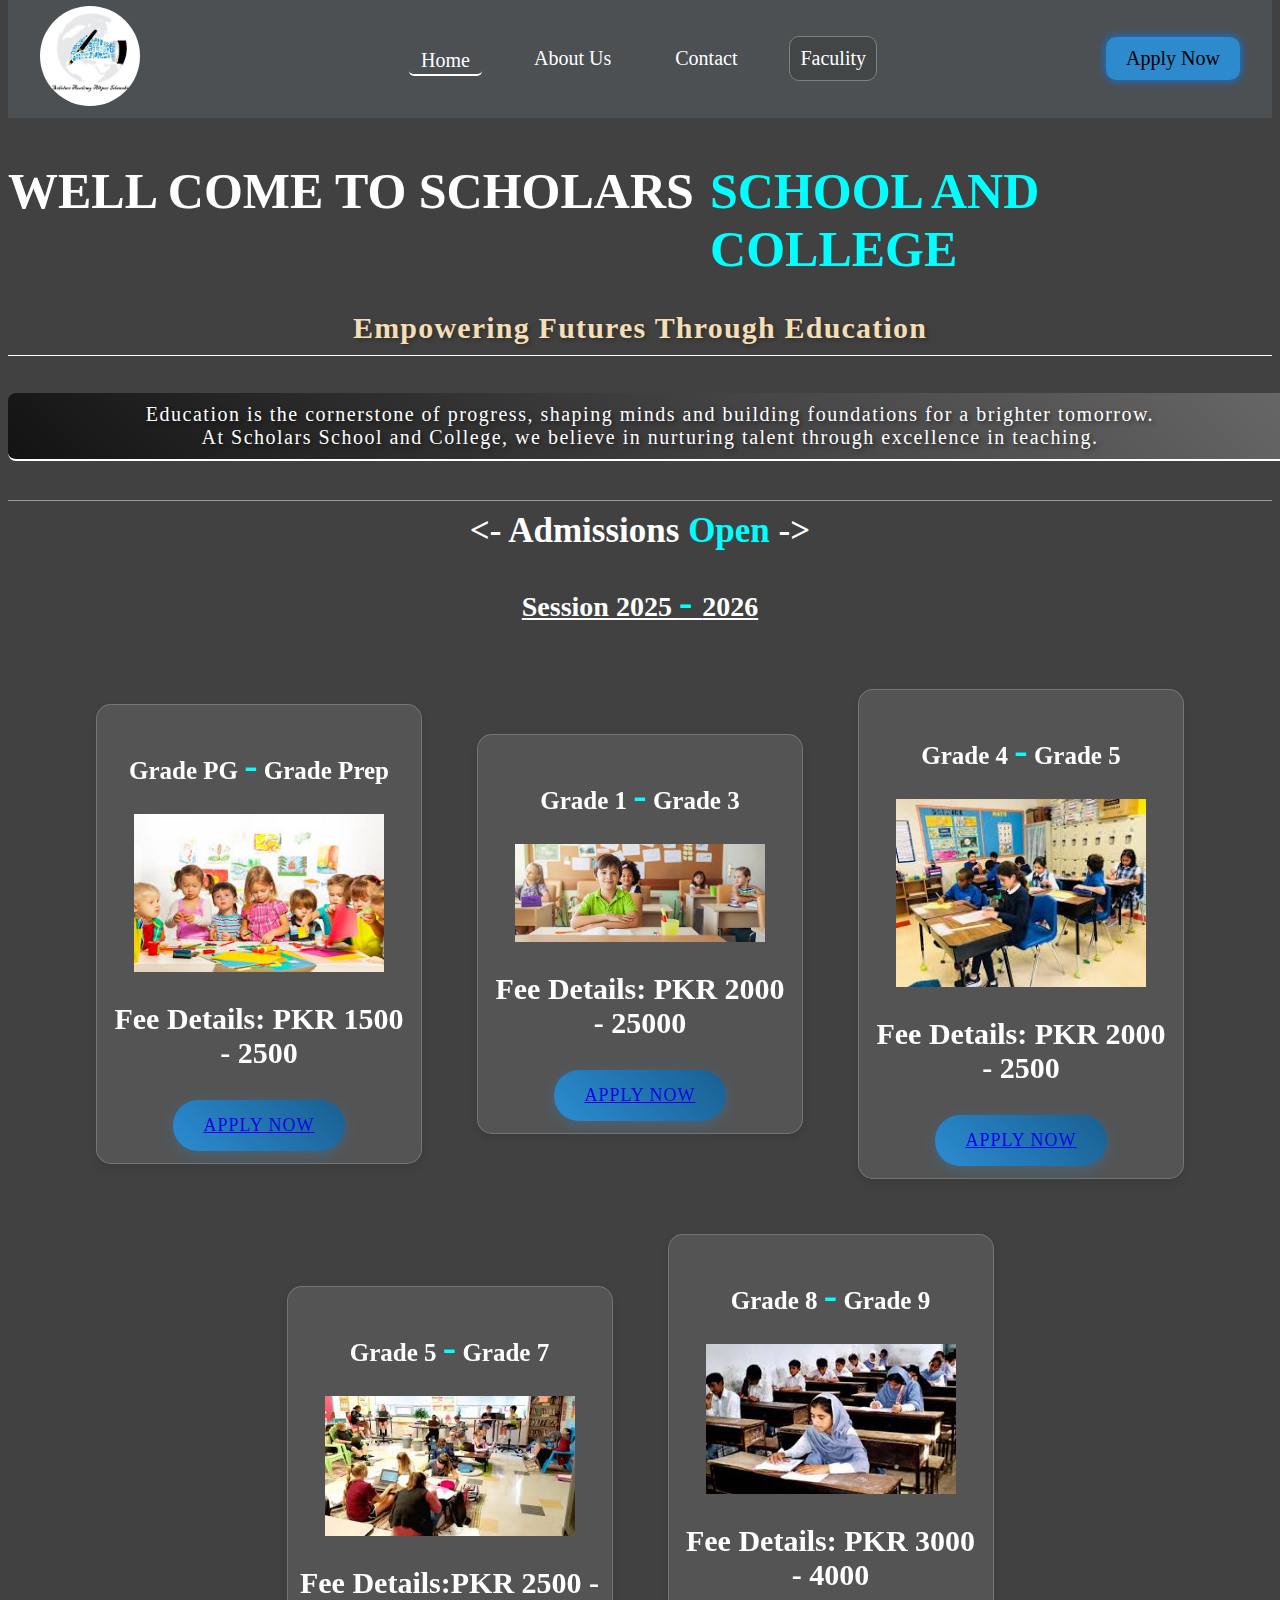
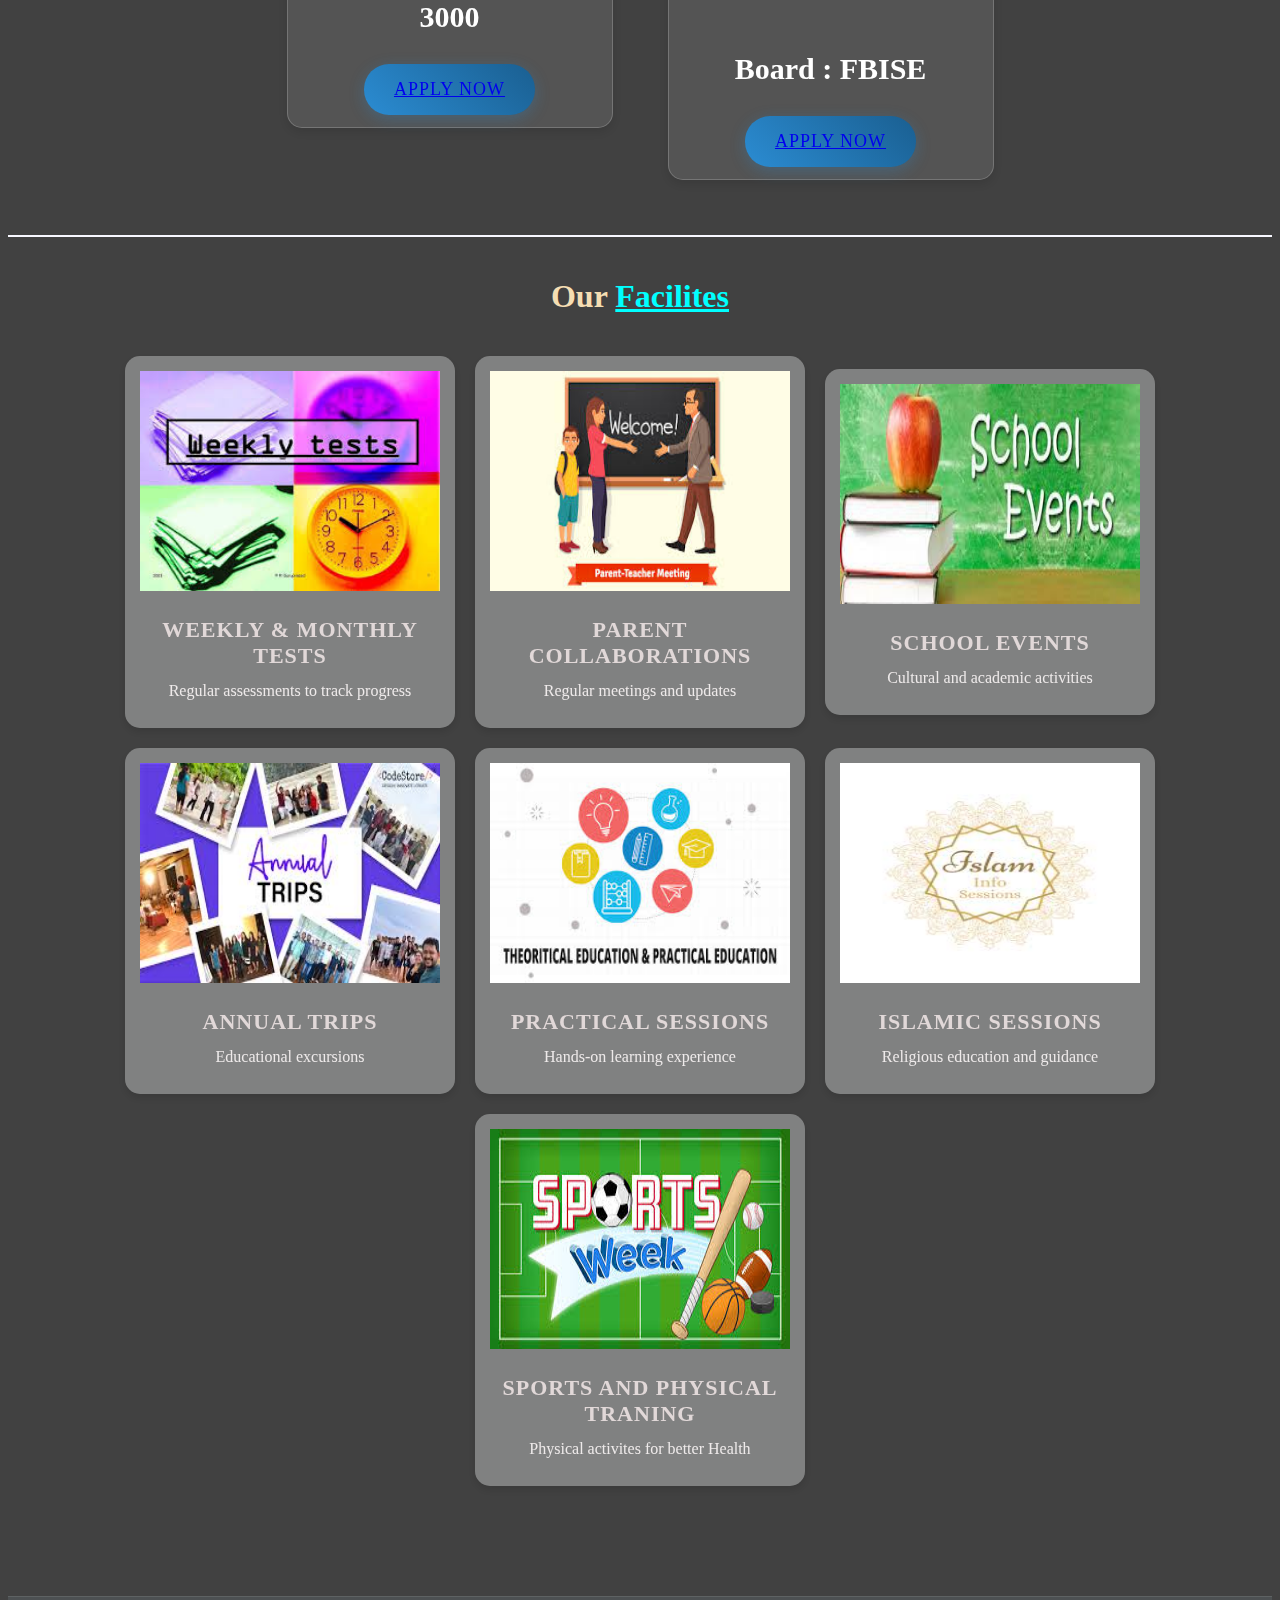
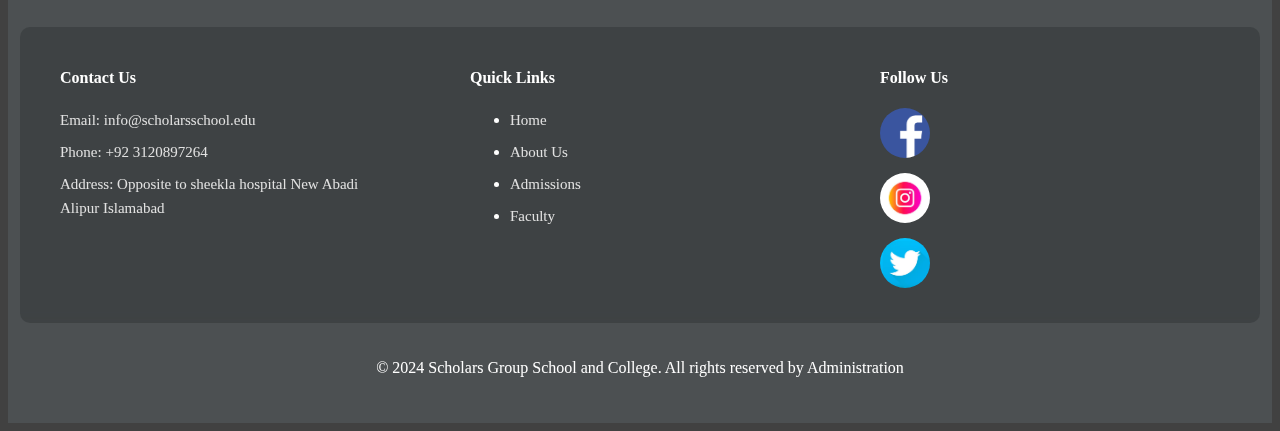
<file: Scholars School/index.html>
<!DOCTYPE html>
<html lang="en">
<head>
    <meta charset="UTF-8">
    <meta name="viewport" content="width=device-width, initial-scale=1.0">
    <title>Scholars School and College</title>
    <link rel="stylesheet" href="style.css">
</head>
<body>
    <nav class="navbar">
    <div class="nav-container">
        <div class="logo">
            <img src="logo.jpeg" alt="" class="logoimg">
        </div>
        <div class="navitems">
            <ul class="list">
                <li class="list-items" id="fist">Home</li>
                <li class="list-items"><a href="About.html">About Us</a></li>
                <li class="list-items" ><a  href="contects.html">Contact</a></li>
                <a href="faculity.html" class="modebtn" >Faculity</a>
            </ul>
        </div>
        <div class="drop">
            <button class="applybtn"><a href="https://wa.me/+923085449699">Apply Now</a></button>
        </div>
       </div>
       </nav>
    
       <div class="mainpage">
        <h1 class="mainhead">
            WELL COME TO SCHOLARS &nbsp;&nbsp;&nbsp; <span class="hsp">SCHOOL AND COLLEGE</span>
        </h1>
    
        <div class="maincontent">
        <div class="education-intro">
            <h2 class="emp">Empowering Futures Through Education</h2>
            <p class="edu">Education is the cornerstone of progress, shaping minds and building foundations for a brighter tomorrow.  <br> At Scholars School and College, we believe in nurturing talent through excellence in teaching.</p>
        </div>
        </div>
        <div class="admissionConatianer" id="admin"></div>
            <h1 class="adh"><- Admissions <span class="spnad">Open</span> -></h1>
            <h3 class="he3">Session 2025 <span class="ter"> - </span> 2026</h3>

            
            <div class="adminCards">
                <div class="card">
                    <h3  class="headd">Grade PG <span class="ter">-</span> Grade Prep</h3>
                    <img src="nurs.jpeg" alt="Prep - 2" class="card-imgg">
                    <p class="fee">Fee Details: PKR 1500 - 2500 </p>
                    <button class="apply"><a href="https://wa.me/+923085449699">Apply Now</a></button>
                </div>
                <div class="card">
                    <h3  class="headd" >Grade 1 <span class="ter">-</span> Grade 3</h3>
                    <img src="one.jpeg" alt="3 - 5" class="card-imgg">
                    <p class="fee">Fee Details: PKR 2000 - 25000</p>
                    <button class="apply"><a href="https://wa.me/+923085449699">Apply Now</a></button>
                </div>
                <div class="card">
                    <h3  class="headd">Grade 4 <span class="ter">-</span> Grade 5</h3>
                    <img src="fith.jpeg" alt="6 - 7" class="card-imgg">
                    <p class="fee">Fee Details: PKR 2000 - 2500</p>
                    <button class="apply"><a href="https://wa.me/+923085449699">Apply Now</a></button>
                </div>
                <div class="card">
                    <h3 class="headd">Grade 5 <span class="ter">-</span> Grade 7</h3>
                    <img src="deven.jpeg" alt="6 - 7" class="card-imgg">
                    <p class="fee">Fee Details:PKR  2500 - 3000</p>
                    <button class="apply"><a href="https://wa.me/+923085449699">Apply Now</a></button>
                </div>
                <div class="card">
                    <h3  class="headd">Grade 8 <span class="ter">-</span> Grade 9</h3>
                    <img src="nine.jpeg" alt="6 - 7" class="card-imgg">
                    <p class="fee">Fee Details: PKR 3000 - 4000</p>
                    <p class="fee">Board : FBISE</p>
                    <button class="apply"><a href="https://wa.me/+923085449699">Apply Now</a></button>
                </div>
                
                 </div>

<div class="facilite">

</div>
<div class="facilites-cards">
    <h1 class="fchead">Our <span class="fcspan">
        Facilites
    </span></h1>
    <div class="facilitiCrds">
        <div class="facCards">
            <img src="tests.jpeg" alt="Tests" class="fac-img">
            <h3 class="fac-title">Weekly & Monthly Tests</h3>
            <p class="fac-desc">Regular assessments to track progress</p>
        </div>
        <div class="facCards">
            <img src="parents.jpeg" alt="Parents" class="fac-img">
            <h3 class="fac-title">Parent Collaborations</h3>
            <p class="fac-desc">Regular meetings and updates</p>
        </div>
        <div class="facCards">
            <img src="events.jpeg" alt="Events" class="fac-img">
            <h3 class="fac-title">School Events</h3>
            <p class="fac-desc">Cultural and academic activities</p>
        </div>
        <div class="facCards">
            <img src="trips.jpeg" alt="Trips" class="fac-img">
            <h3 class="fac-title">Annual Trips</h3>
            <p class="fac-desc">Educational excursions</p>
        </div>
        <div class="facCards">
            <img src="prat.jpeg" alt="Practicals" class="fac-img">
            <h3 class="fac-title">Practical Sessions</h3>
            <p class="fac-desc">Hands-on learning experience</p>
        </div>
        <div class="facCards">
            <img src="islam.jpeg" alt="Islamic" class="fac-img">
            <h3 class="fac-title">Islamic Sessions</h3>
            <p class="fac-desc">Religious education and guidance</p>
        </div>
        <div class="facCards">
            <img src="spots.jpeg" alt="WhatsApp" class="fac-img">
            <h3 class="fac-title">Sports and Physical Traning</h3>
            <p class="fac-desc">Physical activites for better Health</p>
        </div>
    </div>
</div>
</div>

<footer class="footer">
    <div class="footer-content">
        <div class="footer-section">
            <h4>Contact Us</h4>
            <p>Email: info@scholarsschool.edu</p>
            <p>Phone: +92 3120897264</p>
            <p>Address: Opposite to sheekla hospital New Abadi Alipur Islamabad</p>
        </div>
        <div class="footer-section">
            <h4>Quick Links</h4>
            <ul>
                <li><a href="#">Home</a></li>
                <li><a href="About.html">About Us</a></li>
                <li><a href="index.html">Admissions</a></li>
                <li><a href="faculity.html">Faculty</a></li>
            </ul>
        </div>
        <div class="footer-section">
            <h4>Follow Us</h4>
            <div class="social-links">
                <a href="https://www.facebook.com/scholars.academy.isb/"><img src="fb.png" alt="Facebook"></a>
                <a href="https://www.facebook.com/scholars.academy.isb/"><img src="isntag.jpeg" alt="Instagram"></a>
                <a href="https://www.facebook.com/scholars.academy.isb/"><img src="twit.jpeg" alt="Twitter"></a>
            </div>
        </div>
    </div>
    <div class="footer-bottom">
        <p>&copy; 2024 Scholars Group School and College. All rights reserved by Administration</p>
    </div>
</footer>
</body>
</html>
</file>
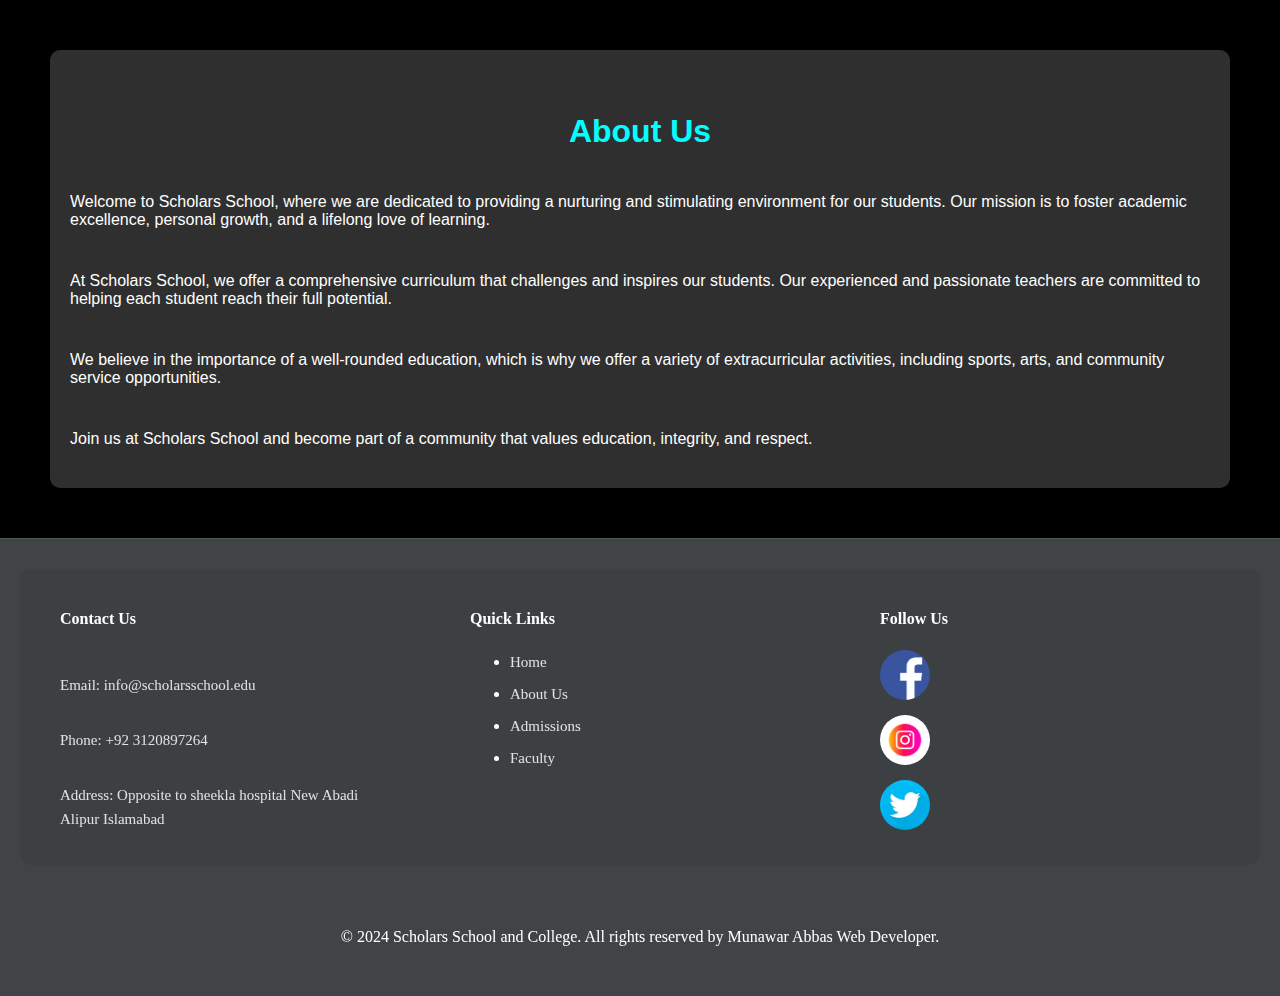
<file: Scholars School/About.html>
<!DOCTYPE html>
<html lang="en">
<head>
    <meta charset="UTF-8">
    <meta name="viewport" content="width=device-width, initial-scale=1.0">
    <title>About Us - Scholars School</title>
    <link rel="stylesheet" href="style.css">
    <style>
        body {
            margin: 0;
            padding: 0;
            font-family: Arial, sans-serif;
             background-color: black;
            background-size: cover;
            color: white;
        }
        .content {
            margin-top: 20px;
            background: rgba(93, 93, 93, 0.5);
            padding: 20px;
            margin: 50px;
            border-radius: 10px;
        }
        h1, p {
            margin: 0 0 20px 0;
            margin-top: 20px;
            padding-top: 23px;
        }
        .pp{
            text-align: center;
              color: aqua;
        }
    </style>
</head>
<body>
    <div class="content">
        <h1 class="pp">About Us</h1>
        <p>Welcome to Scholars School, where we are dedicated to providing a nurturing and stimulating environment for our students. Our mission is to foster academic excellence, personal growth, and a lifelong love of learning.</p>
        <p>At Scholars School, we offer a comprehensive curriculum that challenges and inspires our students. Our experienced and passionate teachers are committed to helping each student reach their full potential.</p>
        <p>We believe in the importance of a well-rounded education, which is why we offer a variety of extracurricular activities, including sports, arts, and community service opportunities.</p>
        <p>Join us at Scholars School and become part of a community that values education, integrity, and respect.</p>
    </div>

    <footer class="footer">
        <div class="footer-content">
            <div class="footer-section">
                <h4>Contact Us</h4>
                <p>Email: info@scholarsschool.edu</p>
                <p>Phone: +92 3120897264</p>
                <p>Address: Opposite to sheekla hospital New Abadi Alipur Islamabad</p>
            </div>
            <div class="footer-section">
                <h4>Quick Links</h4>
                <ul>
                    <li><a href="#">Home</a></li>
                    <li><a href="About.html">About Us</a></li>
                    <li><a href="index.html">Admissions</a></li>
                    <li><a href="faculity.html">Faculty</a></li>
                </ul>
            </div>
            <div class="footer-section">
                <h4>Follow Us</h4>
                <div class="social-links">
                    <a href="https://www.facebook.com/scholars.academy.isb/"><img src="fb.png" alt="Facebook"></a>
                    <a href="https://www.facebook.com/scholars.academy.isb/"><img src="isntag.jpeg" alt="Instagram"></a>
                    <a href="https://www.facebook.com/scholars.academy.isb/"><img src="twit.jpeg" alt="Twitter"></a>
                </div>
            </div>
        </div>
        <div class="footer-bottom">
            <p>&copy; 2024 Scholars School and College. All rights reserved by Munawar Abbas Web Developer.</p>
        </div>
    </footer>
</body>
</html>
</file>
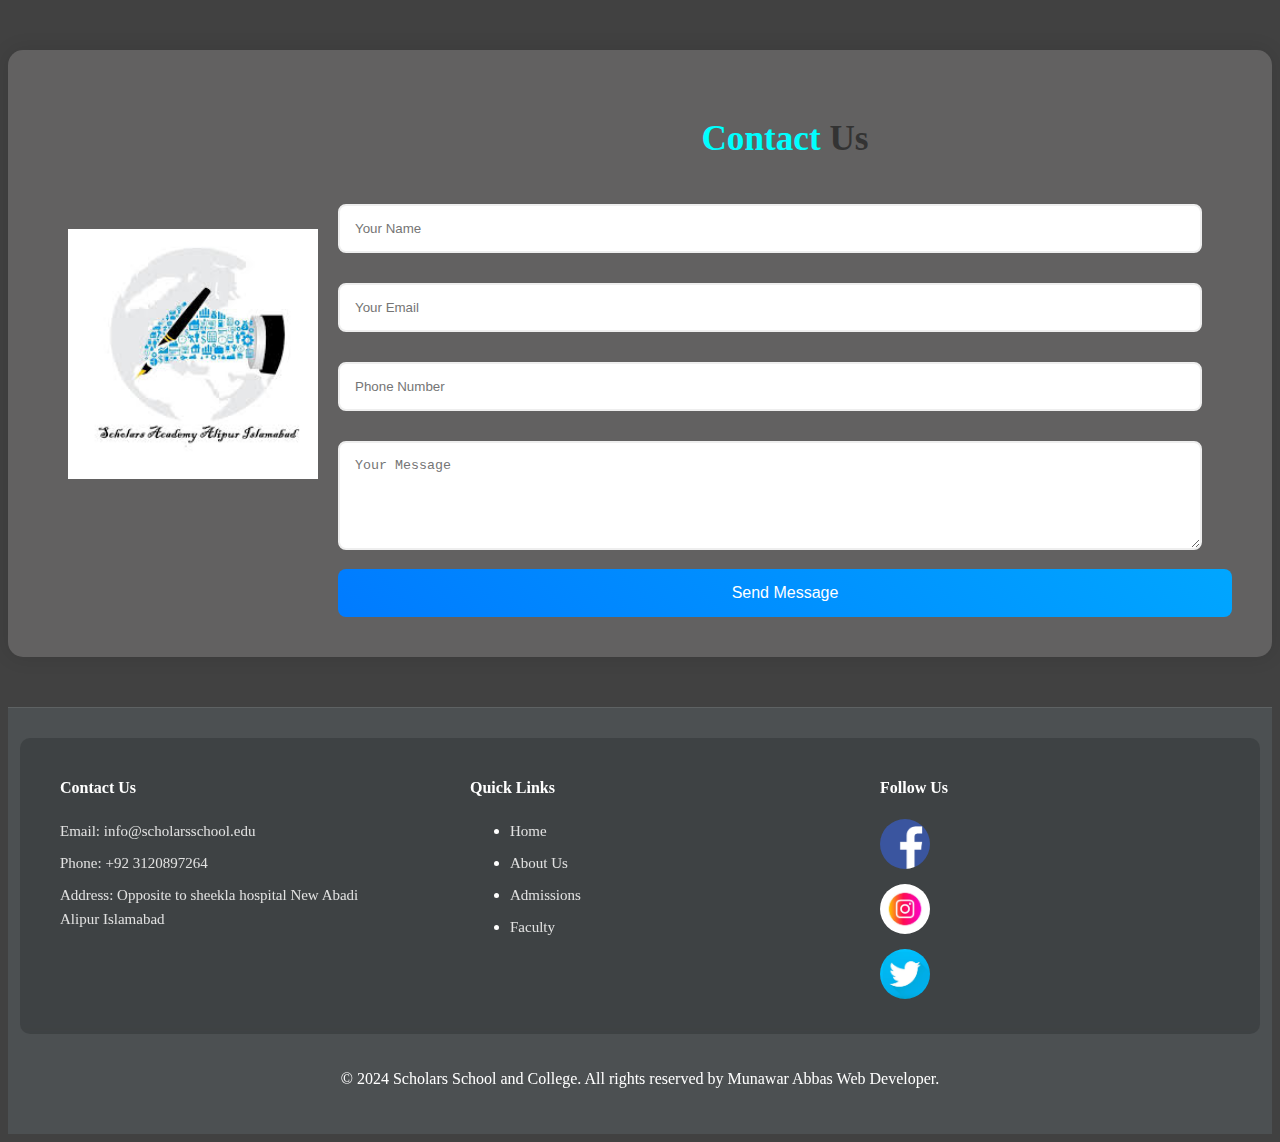
<file: Scholars School/contects.html>
<!DOCTYPE html>
<html lang="en">
<head>
    <meta charset="UTF-8">
    <meta name="viewport" content="width=device-width, initial-scale=1.0">
    <title>Contact US</title>
    <link rel="stylesheet" href="style.css">
</head>
<body>
<div class="contact">
    <div class="image-section">
        <img src="logo.jpeg" alt="Contact Us" style="border-radius: 20px">
      
    </div>
    <div class="form-section">
        <h2 class="hhh"><span class="tt">Contact</span> Us</h2>
        <form action="#" method="post">
            <input type="text" placeholder="Your Name" required>
            <input type="email" placeholder="Your Email" required>
            <input type="tel" placeholder="Phone Number">
            <textarea placeholder="Your Message" rows="5" required></textarea>
            <button ><a href="https://wa.me/+923085449699">Send Message</a></button>
        </form>
    </div>
</div>
<style>
    .tt{
        color: aqua;
    }
    .hhh{
        text-align: center;
        font-family: Poppins;
    }
    .contact {
        display: flex;
        padding: 40px;
        max-width: 1200px;
        margin: 50px auto;
        background: #626161;
        box-shadow: 0 0 20px rgba(0,0,0,0.1);
        border-radius: 15px;
    }
    .image-section{
        display: flex;
        justify-content: center;
        align-items: center;
    }
    button > a {
        text-decoration: none;
        color: white;
    }
    .image-section > img{
        width: 250px;
        height: 250px;
        padding: 20px;
    }
    .form-section h2 {
        color: #333;
        margin-bottom: 30px;
        font-size: 2.2em;
    }
    .form-section input, .form-section textarea {
        width: calc(100% - 30px); /* Adjusted to account for padding */
        margin: 15px 0;
        padding: 15px;
        border: 2px solid #eee;
        border-radius: 8px;
        transition: border-color 0.3s ease;
        box-sizing: border-box; /* Added to include padding in width calculation */
    }
    .form-section input:focus, .form-section textarea:focus {
        border-color: #007bff;
        outline: none;
    }
    button {
        width: 100%;
        background: linear-gradient(45deg, #007bff, #00a6ff);
        color: white;
        padding: 15px 30px;
        border: none;
        border-radius: 8px;
        font-size: 16px;
        cursor: pointer;
        transition: transform 0.2s ease;
    }
    button:hover {
        transform: translateY(-2px);
        box-shadow: 0 5px 15px rgba(0,123,255,0.3);
    }

    /* Media Queries */
    @media screen and (max-width: 768px) {
        .contact {
            flex-direction: column;
            padding: 20px;
            margin: 20px;
        }
        .image-section > img {
            width: 200px;
            height: 200px;
        }
        .form-section h2 {
            font-size: 1.8em;
        }
    }

    @media screen and (max-width: 480px) {
        .contact {
            padding: 15px;
            margin: 10px;
        }
        .image-section > img {
            width: 150px;
            height: 150px;
            padding: 10px;
        }
        .form-section h2 {
            font-size: 1.5em;
        }
        .form-section input, .form-section textarea {
            padding: 10px;
            margin: 10px 0;
        }
        button {
            padding: 12px 20px;
            font-size: 14px;
        }
    }
</style>
<footer class="footer">
    <div class="footer-content">
        <div class="footer-section">
            <h4>Contact Us</h4>
            <p>Email: info@scholarsschool.edu</p>
            <p>Phone: +92 3120897264</p>
            <p>Address: Opposite to sheekla hospital New Abadi Alipur Islamabad</p>
        </div>
        <div class="footer-section">
            <h4>Quick Links</h4>
            <ul>
                <li><a href="#">Home</a></li>
                <li><a href="About.html">About Us</a></li>
                <li><a href="index.html">Admissions</a></li>
                <li><a href="faculity.html">Faculty</a></li>
            </ul>
        </div>
        <div class="footer-section">
            <h4>Follow Us</h4>
            <div class="social-links">
                <a href="https://www.facebook.com/scholars.academy.isb/"><img src="fb.png" alt="Facebook"></a>
                <a href="https://www.facebook.com/scholars.academy.isb/"><img src="isntag.jpeg" alt="Instagram"></a>
                <a href="https://www.facebook.com/scholars.academy.isb/"><img src="twit.jpeg" alt="Twitter"></a>
            </div>
        </div>
    </div>
    <div class="footer-bottom">
        <p>&copy; 2024 Scholars School and College. All rights reserved by Munawar Abbas Web Developer.</p>
    </div>
</footer>
</body>
</html>
</file>
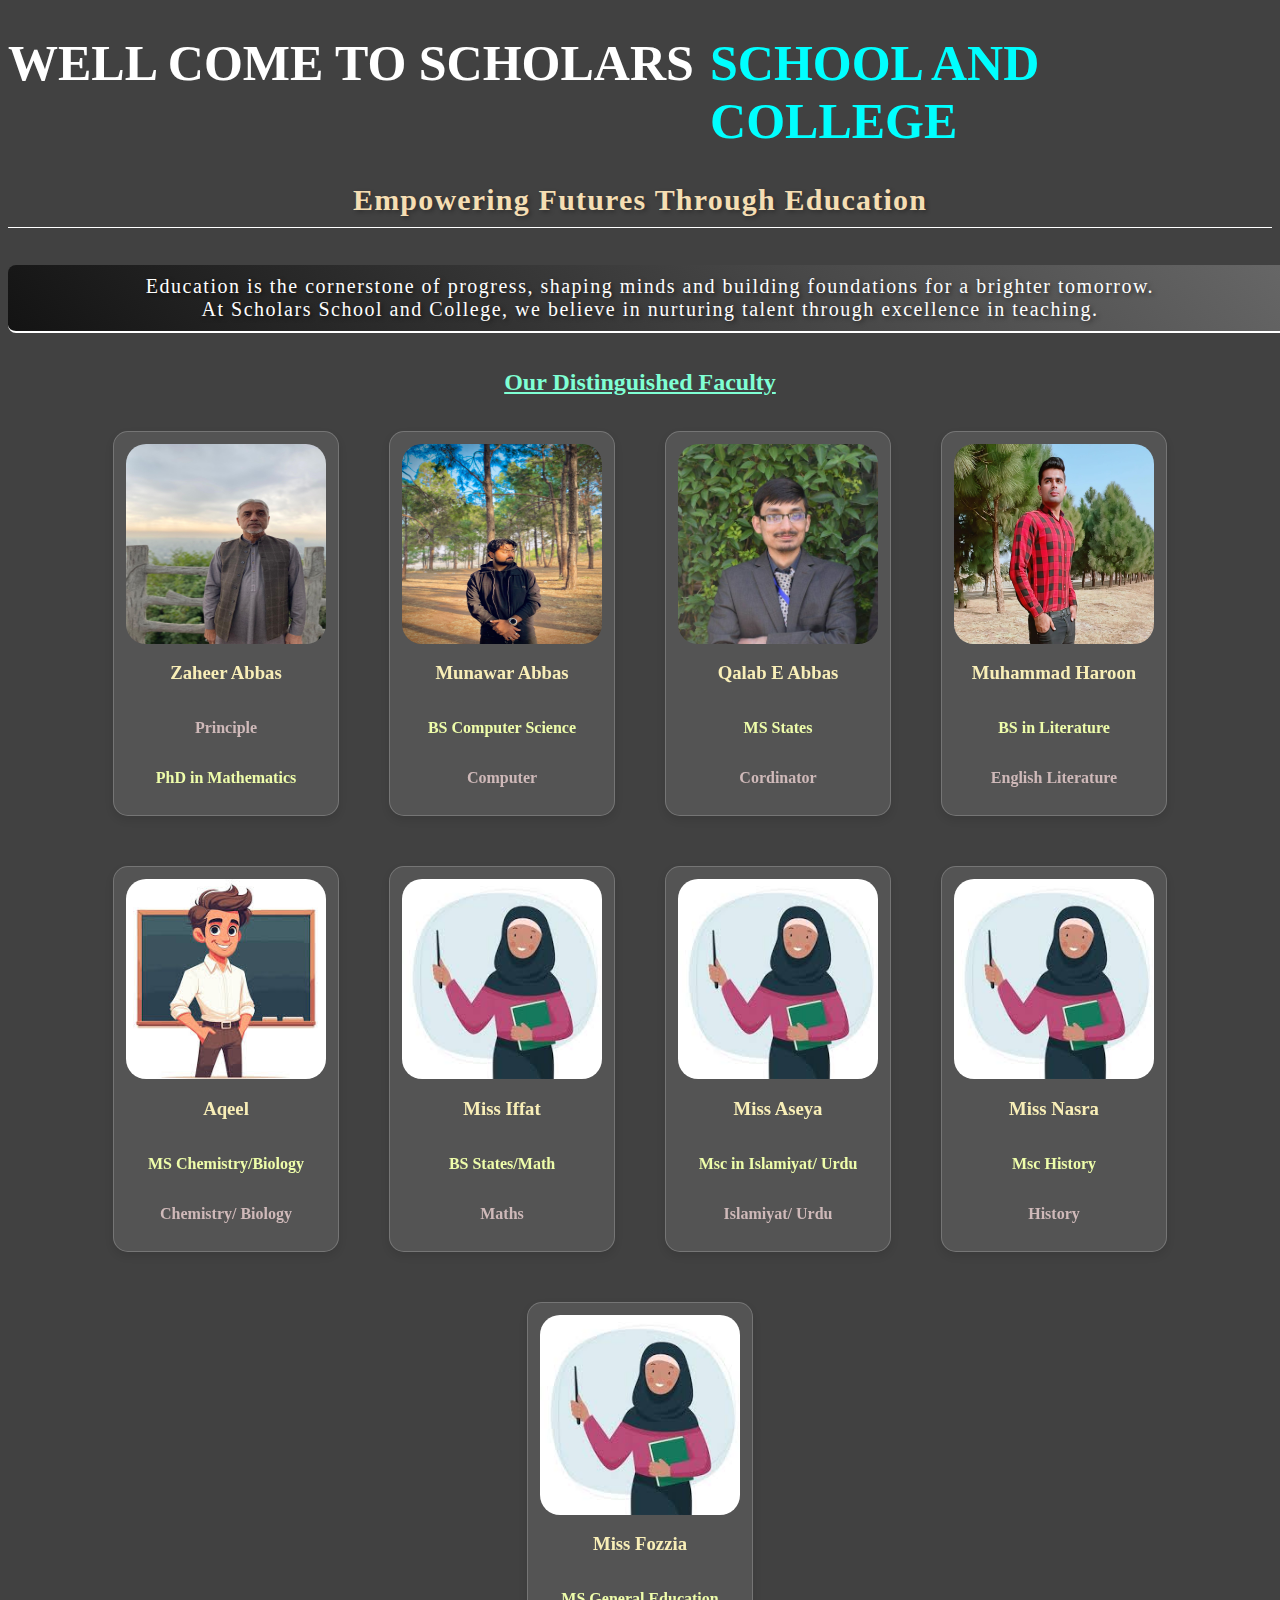
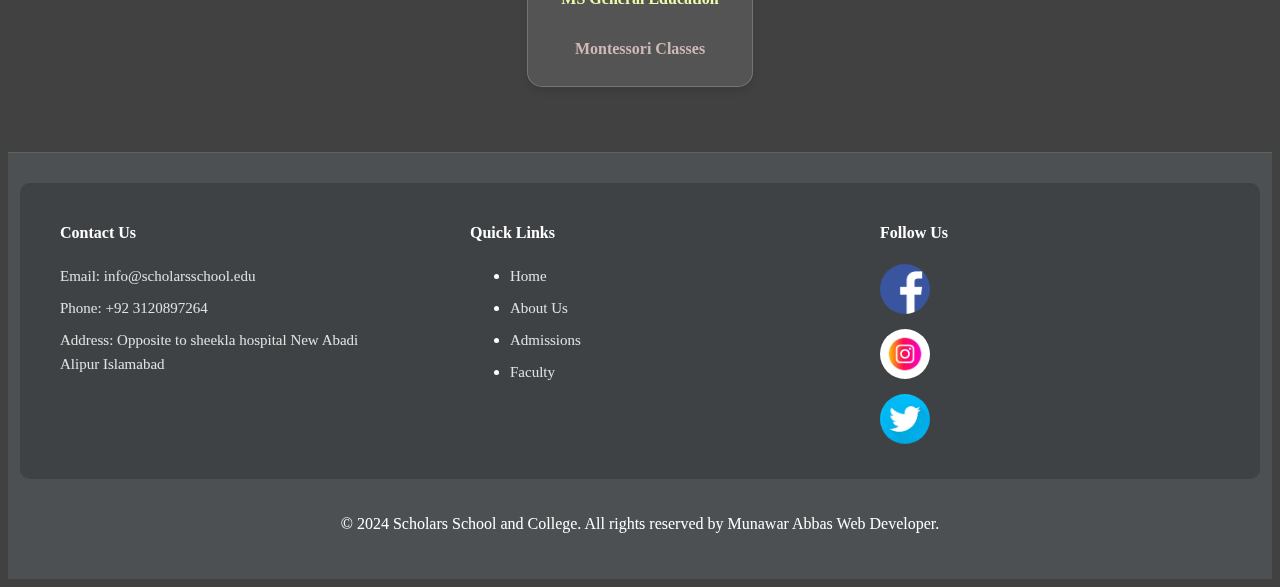
<file: Scholars School/faculity.html>
<!DOCTYPE html>
<html lang="en">
<head>
    <meta charset="UTF-8">
    <meta name="viewport" content="width=device-width, initial-scale=1.0">
    <title>Faculity</title>
    <link rel="stylesheet" href="style.css">
</head>
<body>
    <div class="mainpage">
        <h1 class="mainhead">
            WELL COME TO SCHOLARS &nbsp;&nbsp;&nbsp; <span class="hsp">SCHOOL AND COLLEGE</span>
        </h1>
    
        <div class="maincontent">
        <div class="education-intro">
            <h2 class="emp">Empowering Futures Through Education</h2>
            <p class="edu">Education is the cornerstone of progress, shaping minds and building foundations for a brighter tomorrow.  <br> At Scholars School and College, we believe in nurturing talent through excellence in teaching.</p>
        </div>
    
        <h2 class="facility-heading">Our Distinguished Faculty</h2>
    
        <div class="faculty-cards">
            <div class="card">
                <img src="zaheersb.jpg" alt="Teacher" class="faculty-img">
                <h3 class="faculty-name">Zaheer Abbas </h3>
                <p class="subject">Principle</p>
                <p class="qualification">PhD in Mathematics</p>
            </div>
    
            <div class="card">
                <img src="munawar.jpg" alt="Teacher" class="faculty-img">
                <h3 class="faculty-name">Munawar Abbas</h3>
                <p class="qualification">BS Computer Science </p>
                <p class="subject">Computer</p>
            </div>
            <div class="card">
                <img src="qlab.jpg" alt="Teacher" class="faculty-img">
                <h3 class="faculty-name">Qalab E Abbas </h3>
                <p class="qualification">MS States</p>
                <p class="subject">Cordinator</p>
            </div>
            <div class="card">
                <img src="harooooon.jpg" alt="Teacher" class="faculty-img">
                <h3 class="faculty-name">Muhammad Haroon</h3>
                <p class="qualification">BS in Literature</p>
                <p class="subject">English Literature</p>
            </div>
    
            <div class="card">
                <img src="aqeel.jpeg" alt="Teacher" class="faculty-img">
                <h3 class="faculty-name">Aqeel </h3>
                <p class="qualification">MS Chemistry/Biology</p>
                <p class="subject">Chemistry/ Biology</p>
            </div>
    
           
    
            <div class="card">
                <img src="femTea.jpeg" alt="Teacher" class="faculty-img">
                <h3 class="faculty-name">Miss Iffat</h3>
                <p class="qualification">BS States/Math</p>
                <p class="subject">Maths</p>
            </div>
    
            <div class="card">
                <img src="femTea.jpeg" alt="Teacher" class="faculty-img">
                <h3 class="faculty-name">Miss Aseya</h3>
                <p class="qualification">Msc in Islamiyat/ Urdu</p>
                <p class="subject">Islamiyat/ Urdu</p>
            </div>
    
           
    
            <div class="card">
                <img src="femTea.jpeg" alt="Teacher" class="faculty-img">
                <h3 class="faculty-name">Miss Nasra</h3>
                <p class="qualification">Msc History</p>
                <p class="subject">History</p>
            </div>
    
            <div class="card">
                <img src="femTea.jpeg" alt="Teacher" class="faculty-img">
                <h3 class="faculty-name">Miss Fozzia</h3>
                <p class="qualification">MS General Education</p>
                <p class="subject">Montessori Classes</p>
            </div>
        </div>
            </div>
    
    </div>
    <footer class="footer">
        <div class="footer-content">
            <div class="footer-section">
                <h4>Contact Us</h4>
                <p>Email: info@scholarsschool.edu</p>
                <p>Phone: +92 3120897264</p>
                <p>Address: Opposite to sheekla hospital New Abadi Alipur Islamabad</p>
            </div>
            <div class="footer-section">
                <h4>Quick Links</h4>
                <ul>
                    <li><a href="#">Home</a></li>
                    <li><a href="About.html">About Us</a></li>
                    <li><a href="index.html">Admissions</a></li>
                    <li><a href="faculity.html">Faculty</a></li>
                </ul>
            </div>
            <div class="footer-section">
                <h4>Follow Us</h4>
                <div class="social-links">
                    <a href="https://www.facebook.com/scholars.academy.isb/"><img src="fb.png" alt="Facebook"></a>
                    <a href="https://www.facebook.com/scholars.academy.isb/"><img src="isntag.jpeg" alt="Instagram"></a>
                    <a href="https://www.facebook.com/scholars.academy.isb/"><img src="twit.jpeg" alt="Twitter"></a>
                </div>
            </div>
        </div>
        <div class="footer-bottom">
            <p>&copy; 2024 Scholars School and College. All rights reserved by Munawar Abbas Web Developer.</p>
        </div>
    </footer>
</body>
</html>
</file>
<file: Scholars School/style.css>
body {
    overflow-x: hidden;
    background-color: rgba(0, 0, 0, 0.744);
}
a:hover{
    text-decoration: none;
    color: inherit;
    
}

.navbar{
    transform: translateY(-10px);
    border: none;
    width: 100%;
    margin: 0;
    padding: 0;
    left: 0;
    right: 0;
    
    background-color: rgba(79, 83, 86, 0.817);
   
}
.nav-container{
    display: flex;
    justify-content: space-between;
    align-items: center;
    
}
.logoimg{
    height: 70%;
    width: 100px;
    border-radius: 50px;
    cursor: pointer;
}
.dropdownimg{
    height: 50px;
    width: 50px;
    border-radius: 20px;
    cursor: pointer;
}
.list{
    display: flex;
    list-style: none;
    justify-content: space-between;
    gap: 40px;
    color: white;
    align-items: center;
    font-family: Poppins;
    font-size: 20px;
    font-weight: 500;
}
#fist{
    text-decoration: none;
    border-bottom: 2px solid currentColor;
    padding-bottom: 2px;
    transition: border-color 0.3s ease;
}
.modebtn{
    border: 1px solid gray;
    padding: 10px;
    border-radius: 10px;
    background-color: rgba(43, 43, 43, 0.273);
    color: white;
    cursor: pointer;
}
.list-items{
    padding: 8px 12px;
    border-radius: 5px;
    transition: all 0.3s ease;
    cursor: pointer;
}
.applybtn > a{
    text-decoration: none;
    color: black;
}
.headd > a{
    text-decoration: none;
    color: white;
}
.list-items:hover {
    background-color: rgb(39, 37, 37);
    transform: translateY(-2px);
    box-shadow: 0 2px 4px rgba(0, 0, 0, 0.2);
}
.mainhead{
    display: flex;
    justify-content: center;
    align-items: center;
    font-family: Poppins;
    font-size: 50px;
    font-weight: 600;
    color: white;
}

.hsp{
    color: aqua;
}
.applybtn{
    padding: 10px 20px;
    border-radius: 10px;
    background-color: #2b8cd2f7;
    color: white;
    font-size: 20px;
    font-weight: 500;
    border:none;
    cursor: pointer;
    font-family: Poppins;
    box-shadow: 0 0 0px #007bff, 0 0 10px #007bff;
    transition: all 0.3s ease;
}
.applybtn:hover{
     
        animation: pulseGlow 2s infinite;
    

    
    background-color: #4d9cf0;
    transform: scale(1.05); 
}
.emp{
    color:wheat;
    text-align: center;
    text-shadow: 2px 2px 4px rgba(0, 0, 0, 0.3);
    letter-spacing: 1.2px;
    font-size: 30px;
    font-family: Poppins;
    border-bottom: 1px solid white;
    padding-bottom: 10px;
}
.edu {
    color: rgb(254, 254, 254);
    text-align: center;
    text-shadow: 2px 2px 4px rgba(0, 0, 0, 0.5);
    letter-spacing: 1.5px;
    font-size: 20px;
    font-family: Poppins;
    border-bottom: 2px solid white;
    padding: 10px;
    margin: 12px 0;
    background: linear-gradient(45deg, rgba(0, 0, 0, 0.706), rgba(255,255,255,0.2));
    border-radius: 8px;
    white-space: nowrap;
    overflow: hidden;
    animation: slideLeftRight 20s linear infinite;
    width: 100%;
    display: inline-block;
}
.facility-heading{
    text-align: center;
    color: aquamarine;
    font-family: Poppins;
    text-decoration: underline;
}
.faculty-cards{
    display: flex;
    justify-content: center;
    align-items: center;
    gap: 20px;
    flex-wrap: wrap;
  
}
.card {
    background: rgba(255, 255, 255, 0.1);
    backdrop-filter: blur(10px);
    border-radius: 15px;
    padding: 12px;
    margin: 15px;
    box-shadow: 0 4px 8px rgba(0, 0, 0, 0.1);
    border: 1px solid rgba(255, 255, 255, 0.2);
    color: white;
    max-width: 300px;
    display: flex;
    flex-direction: column;
    align-items: center;
    text-align: center;
    transition: all 0.3s ease;
    transform: translateY(0);
}

.card:hover {
    transform: translateY(-10px);
    background: rgba(255, 255, 255, 0.2);
    box-shadow: 0 8px 32px rgba(31, 38, 135, 0.37);
    border: 1px solid rgba(255, 255, 255, 0.3);
}
.faculty-name{
    color: #faf0b8fd;
    font-family: Poppins;
}
.qualification{
    font-weight: normal;
    color: #eefdaa;
    font-family: Poppins;
    font-weight: bold;
}
.subject{
    color: #cfb9b9;
    font-family: Poppins;
    font-weight: bold;
}
/* Removed duplicate .card:hover */


.faculty-img{
    height: 200px;
    width: 200px;
    border-radius: 10%;
    cursor: pointer;
}
.adh{
    text-align: center;
    font-size: 35px;
    color: white;
    font-family: Poppins;
    padding-top: 10px;
    border-top: 1px solid rgb(151, 153, 148);
}
.spnad{
    color: aqua;
}
.he3{
    text-align: center;
    font-size: 28px;
    color: white;
    text-decoration: underline;
}
.ter{
    color: aqua;
    font-size: 40px;
}
.adminCards {
    display: flex;
    justify-content: center;
    align-items: center;
    gap: 25px;
    flex-wrap: wrap;
    padding: 20px;
    margin: 20px auto;
    max-width: 1200px;
    cursor: pointer;
    border-radius: 15px;
    backdrop-filter: blur(10px);
 
}
.apply {
    padding: 15px 30px;
    font-size: 18px;
    font-family: Poppins;
    background: linear-gradient(45deg, #2b8cd2, #1a5f91);
    color: white;
    border: none;
    border-radius: 25px;
    cursor: pointer;
    transition: all 0.3s ease;
    box-shadow: 0 4px 15px rgba(43, 140, 210, 0.3);
    text-transform: uppercase;
    letter-spacing: 1px;
    position: relative;
    overflow: hidden;
}

.apply:hover {
    transform: translateY(-3px);
    box-shadow: 0 6px 20px rgba(43, 140, 210, 0.5);
    background: linear-gradient(45deg, #3498db, #2980b9);
}

.apply:active {
    transform: translateY(1px);
    box-shadow: 0 2px 10px rgba(43, 140, 210, 0.3);
}
.fee {
    text-align: center;
    color: #ffffff;
    font-family: Poppins;
    font-size: 30px;
    font-weight: 600;
    
}
.card-imgg{
    width: 250px;
    height: 250%;
}
.headd{
    font-size: 25px;
    font-family: Poppins;
}
.facilites-cards{
    border-top: 2px solid ghostwhite;
    padding: 20px;
}
.fchead{
    text-align: center;
    color:wheat;
    font-family: Poppins;
}
.fcspan{
    color: aqua;
    text-decoration: underline;
}
.fac-img{
    width: 100%;
    height: 220px;
}
.facilitiCrds{
    display: flex;
    justify-content: center;
    align-items: center;
    gap: 20px;
    flex-wrap: wrap;
    padding: 20px;
    margin: 20px auto;
    max-width: 1200px;
}

.facilitiCrds .facCards {
    background: rgba(141, 143, 143, 0.834);
    backdrop-filter: blur(10px);
    border-radius: 15px;
    padding: 15px;
    width: 300px;
    transition: transform 0.3s ease, box-shadow 0.3s ease;
    box-shadow: 0 4px 6px rgba(0, 0, 0, 0.1);
}

.facilitiCrds .facCards:hover {
    transform: translateY(-5px);
    cursor: pointer;
    background: rgba(104, 113, 113, 0.834);
    box-shadow: 0 8px 15px rgba(0, 0, 0, 0.2);
}
.fac-title {
    color: #e1d8d8;
    font-family: Poppins;
    font-size: 22px;
    font-weight: 600;
    margin-bottom: 10px;
    text-align: center;
    text-transform: uppercase;
    letter-spacing: 1px;
}

.fac-desc {
    color: #eeeaea;
    font-family: Poppins;
    font-size: 16px;
    line-height: 1.5;
    text-align: center;
    margin: 10px 0;
    padding: 0 15px;
}
.footer {
    background: rgba(79, 83, 86, 0.817);
    padding: 30px 0;
    margin-top: 50px;
    backdrop-filter: blur(10px);
    border-top: 1px solid rgba(255, 255, 255, 0.1);
    color: white;
    font-family: Poppins;
    text-align: center;
    display: flex;
    flex-direction: column;
    align-items: center;
    gap: 20px;
}
.footer-content {
    display: flex;
    justify-content: space-around;
    align-items: flex-start;
    flex-wrap: wrap;
    width: 100%;
    max-width: 1200px;
    padding: 20px;
    gap: 30px;
    color: #ffffff;
    font-family: Poppins;
    text-align: left;
    background: rgba(0, 0, 0, 0.2);
    border-radius: 10px;
    backdrop-filter: blur(5px);
}

@media (max-width: 768px) {
    .footer-content {
        flex-direction: column;
        align-items: center;
        text-align: center;
        gap: 20px;
    }
}
.footer-section {
    margin: 0 20px;
    flex: 1;
    min-width: 250px;
}

.footer-section h3 {
    color: #4d9cf0;
    font-size: 20px;
    margin-bottom: 15px;
    font-weight: 600;
    text-transform: uppercase;
    border-bottom: 2px solid #4d9cf0;
    padding-bottom: 5px;
}

.footer-section p, .footer-section a {
    color: #e1e1e1;
    line-height: 1.6;
    margin: 8px 0;
    font-size: 15px;
    text-decoration: none;
    display: block;
    transition: color 0.3s ease;
}

.footer-section a:hover {
    color: #00cce7;
    transform: translateX(5px);
}
.social-links > a > img{
    width: 50px;
    border-radius: 50px;
}

@keyframes slideLeftRight {
    0% { transform: translateX(100%); }
    100% { transform: translateX(-100%); }
}

@media only screen and (max-width: 768px) {
    .edu {
        font-size: 16px;
        padding: 8px;
        letter-spacing: 1.2px;
        animation: slideLeftRight 15s linear infinite;
        width: 200%;
        margin-left: -50%;
    }
}

@media only screen and (max-width: 580px) {
    .edu {
        font-size: 14px;
        padding: 6px;
        letter-spacing: 1px;
        animation: slideLeftRight 12s linear infinite;
        width: 300%;
        margin-left: -100%;
        overflow:hidden;
        display: none;
    }
}


@keyframes pulseGlow {
    0% {
        box-shadow: 0 0 5px #007bff, 0 0 10px #007bff;
    }
    50% {
        box-shadow: 0 0 20px #007bff, 0 0 30px #007bff;
    }
    100% {
        box-shadow: 0 0 5px #007bff, 0 0 10px #007bff;
    }
}
@media only screen and (max-width: 768px) {
    .mainhead {
        font-size: 30px;
        text-align: center;
        padding: 0 1rem;
    }
}

@media only screen and (max-width: 480px) {
    .mainhead {
        font-size: 24px;
        flex-direction: column;
    }
}
/* Dark mode styles */
body.dark-mode {
    background-color: #1a1a1a;
    color: #ffffff;
}

body.dark-mode .navbar {
    background-color: #2d2d2d;
}

/* Light mode styles */
body.light-mode {
    background-color: #ffffff;
    color: #000000;
}

body.light-mode .navbar {
    background-color: aliceblue;
}

/* Button and link styles */
.modebtn:hover {
    background-color: rgba(43, 43, 43, 0.856);
    transform: scale(1.05);
    transition: all 0.3s ease;
}

.list a {
    text-decoration: none;
    color: inherit;
    transition: color 0.3s ease;
}

.list a:hover {
    color: #007bff;
}

@media only screen and (max-width: 868px) {
    .nav-container {
        flex-direction: column;
        gap: 1rem;
        padding: 1rem;
    }
    .list {
        flex-direction: column;
        padding: 0;
        gap: 20px;
        width: 100%;
        text-align: center;
    }
}

@media only screen and (min-width: 769px) {
    .nav-container {
        flex-direction: row;
        padding: 0.5rem 2rem;
    }
}
</file>
